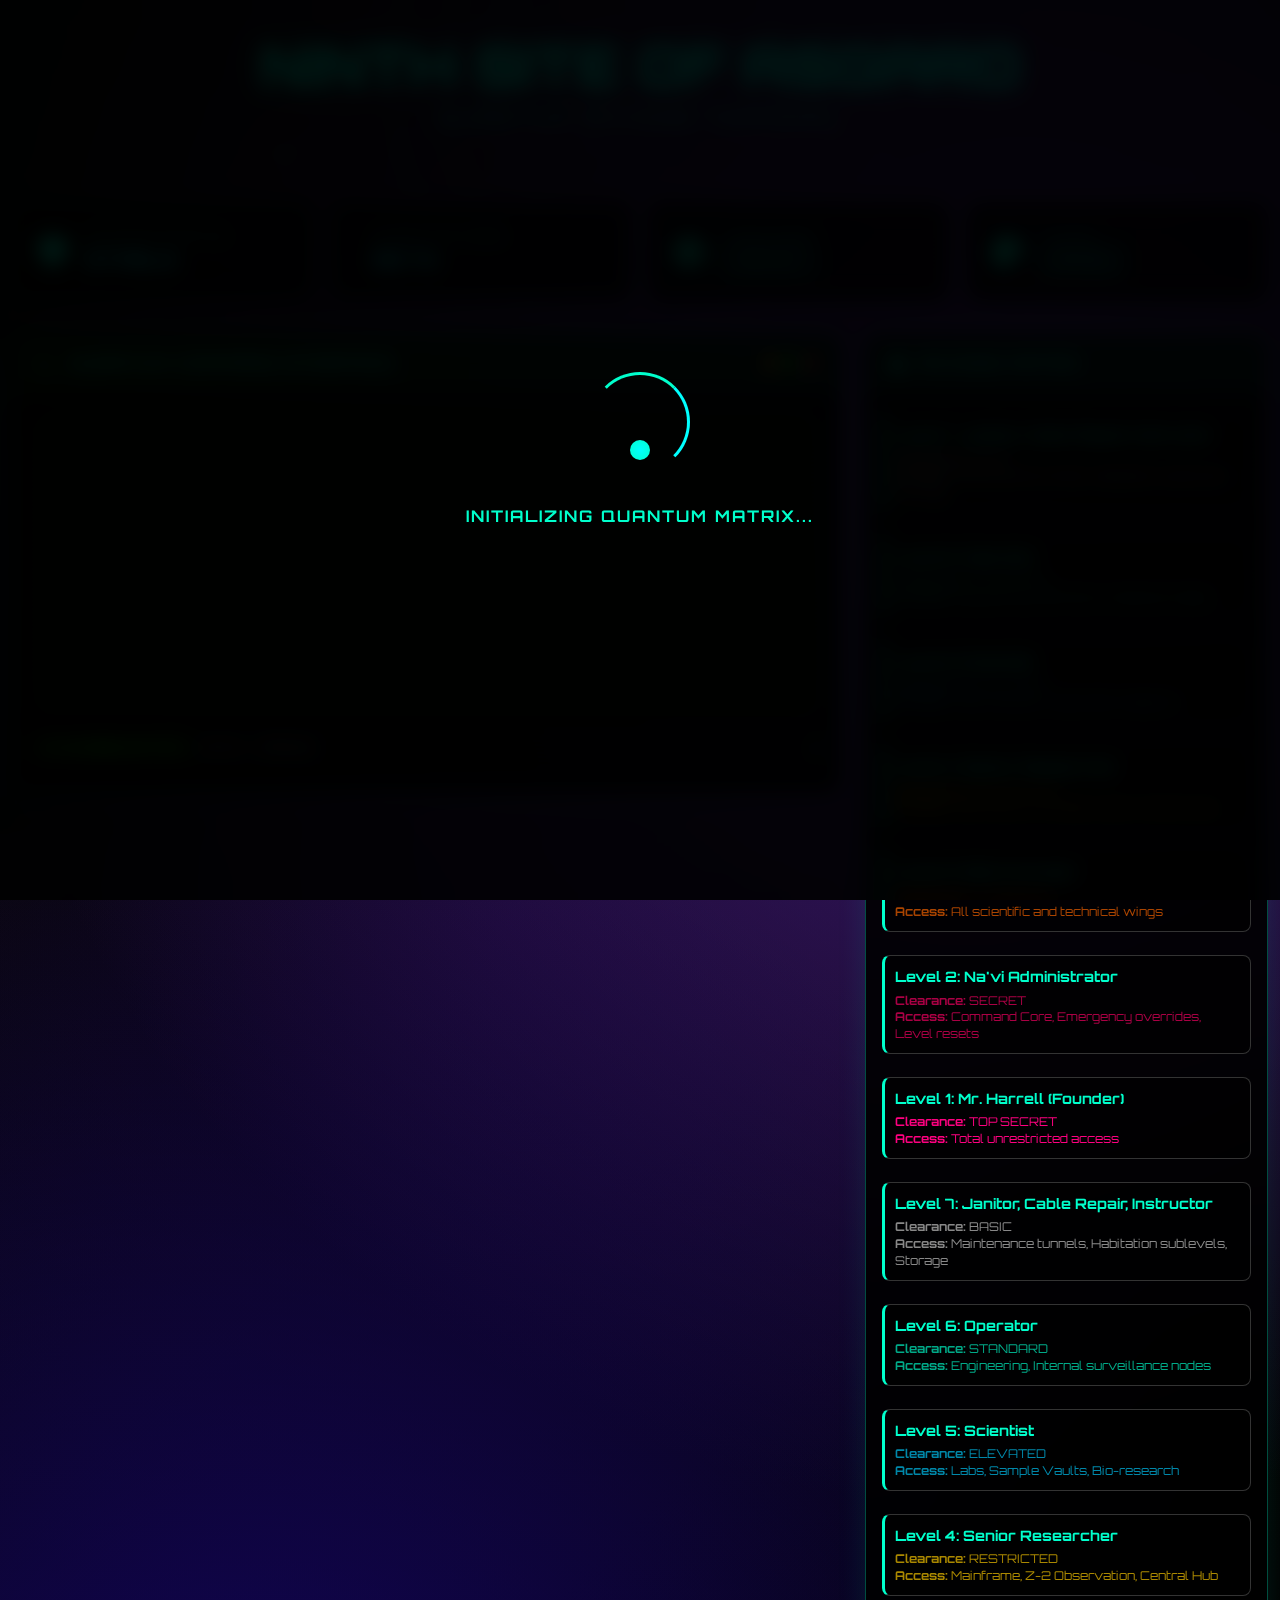
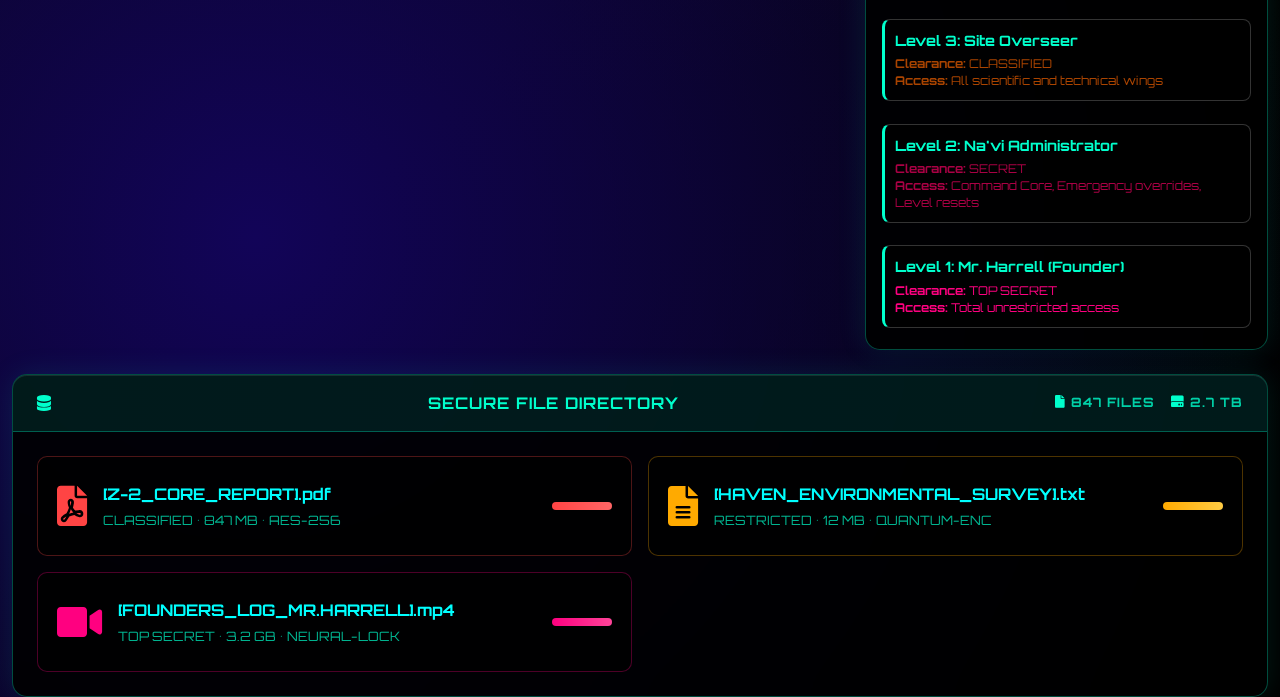
<file: index.html>
<!DOCTYPE html>
<html lang="en">
  <head>
    <meta charset="UTF-8" />
    <meta name="viewport" content="width=device-width, initial-scale=1.0" />
    <title>Ninth Site of Asgard Terminal</title>
    <link
      href="https://cdn.jsdelivr.net/npm/bootstrap@5.3.0/dist/css/bootstrap.min.css"
      rel="stylesheet"
    />
    <link
      href="https://fonts.googleapis.com/css2?family=Orbitron:wght@400;700;900&family=Share+Tech+Mono&display=swap"
      rel="stylesheet"
    />
    <link
      href="https://cdnjs.cloudflare.com/ajax/libs/font-awesome/6.0.0/css/all.min.css"
      rel="stylesheet"
    />
    <link rel="stylesheet" href="styles.css" />
  </head>
  <body>
    <div class="scanlines"></div>
    <div class="grid-overlay"></div>

    <!-- Neural Network Background -->
    <div class="neural-bg">
      <canvas id="neuralCanvas"></canvas>
    </div>

    <div class="container-fluid">
      <!-- Header with holographic effect -->
      <div class="header-section">
        <div class="hologram-container">
          <h1 class="main-title">
            <span class="title-line">NINTH SITE OF ASGARD</span>
            <span class="subtitle">QUANTUM ACCESS TERMINAL</span>
          </h1>
          <div class="orbit-rings">
            <div class="ring ring-1"></div>
            <div class="ring ring-2"></div>
            <div class="ring ring-3"></div>
          </div>
        </div>
      </div>

      <!-- Status Bar with Advanced Metrics -->
      <div class="status-dashboard">
        <div class="row g-3">
          <div class="col-md-3">
            <div class="status-card">
              <i class="fas fa-shield-alt status-icon"></i>
              <div class="status-info">
                <span class="status-label">SYSTEM STATUS</span>
                <span id="statusDisplay" class="status-value">STABLE</span>
              </div>
            </div>
          </div>
          <div class="col-md-3">
            <div class="status-card">
              <i class="fas fa-cpu status-icon"></i>
              <div class="status-info">
                <span class="status-label">QUANTUM CORE</span>
                <span id="quantumCore" class="status-value">98.7%</span>
              </div>
            </div>
          </div>
          <div class="col-md-3">
            <div class="status-card">
              <i class="fas fa-globe status-icon"></i>
              <div class="status-info">
                <span class="status-label">LANGUAGE</span>
                <button class="cyber-btn" onclick="toggleLang()">EN/VN</button>
              </div>
            </div>
          </div>
          <div class="col-md-3">
            <div class="status-card">
              <i class="fas fa-palette status-icon"></i>
              <div class="status-info">
                <span class="status-label">THEME</span>
                <button class="cyber-btn" onclick="toggleTheme()">
                  MATRIX
                </button>
              </div>
            </div>
          </div>
        </div>
      </div>

      <div class="row g-4">
        <!-- Terminal Section -->
        <div class="col-lg-8">
          <div class="cyber-panel terminal-panel">
            <div class="panel-header">
              <i class="fas fa-terminal"></i>
              <span>QUANTUM COMMAND INTERFACE</span>
              <div class="panel-controls">
                <div class="control-dot minimize"></div>
                <div class="control-dot maximize"></div>
                <div class="control-dot close"></div>
              </div>
            </div>

            <div class="terminal-body">
              <div id="commandOutput" class="command-output"></div>
              <div class="input-row">
                <span class="prompt">[ASGARD@QUANTUM]$</span>
                <input
                  type="text"
                  id="commandInput"
                  class="command-input"
                  placeholder="ENTER COMMAND"
                  onkeydown="handleCommand(event)"
                  autocomplete="off"
                />
                <div class="cursor-blink"></div>
              </div>
            </div>
          </div>
        </div>

        <!-- Access Levels Section -->
        <div class="col-lg-4">
          <div class="cyber-panel access-panel">
            <div class="panel-header">
              <i class="fas fa-lock"></i>
              <span>ACCESS MATRIX</span>
            </div>
            <div class="access-grid" id="accessList"></div>
          </div>
        </div>
      </div>

      <!-- File System Section -->
      <div class="row mt-4">
        <div class="col-12">
          <div class="cyber-panel files-panel">
            <div class="panel-header">
              <i class="fas fa-database"></i>
              <span>SECURE FILE DIRECTORY</span>
              <div class="file-stats">
                <span class="stat-item">
                  <i class="fas fa-file"></i> 847 FILES
                </span>
                <span class="stat-item">
                  <i class="fas fa-hdd"></i> 2.7 TB
                </span>
              </div>
            </div>

            <div class="files-grid">
              <div class="file-item classified" data-file="Z-2_CORE_REPORT">
                <div class="file-icon">
                  <i class="fas fa-file-pdf"></i>
                </div>
                <div class="file-info">
                  <span class="file-name">[Z-2_CORE_REPORT].pdf</span>
                  <span class="file-details"
                    >CLASSIFIED • 847 MB • AES-256</span
                  >
                </div>
                <div class="file-status">
                  <div class="security-level level-9"></div>
                </div>
              </div>

              <div
                class="file-item restricted"
                data-file="HAVEN_ENVIRONMENTAL_SURVEY"
              >
                <div class="file-icon">
                  <i class="fas fa-file-alt"></i>
                </div>
                <div class="file-info">
                  <span class="file-name"
                    >[HAVEN_ENVIRONMENTAL_SURVEY].txt</span
                  >
                  <span class="file-details"
                    >RESTRICTED • 12 MB • QUANTUM-ENC</span
                  >
                </div>
                <div class="file-status">
                  <div class="security-level level-6"></div>
                </div>
              </div>

              <div
                class="file-item top-secret"
                data-file="FOUNDERS_LOG_MR.HARRELL"
              >
                <div class="file-icon">
                  <i class="fas fa-video"></i>
                </div>
                <div class="file-info">
                  <span class="file-name">[FOUNDERS_LOG_MR.HARRELL].mp4</span>
                  <span class="file-details"
                    >TOP SECRET • 3.2 GB • NEURAL-LOCK</span
                  >
                </div>
                <div class="file-status">
                  <div class="security-level level-1"></div>
                </div>
              </div>
            </div>
          </div>
        </div>
      </div>
    </div>

    <!-- Notification System -->
    <div id="notificationContainer" class="notification-container"></div>

    <!-- Loading Overlay -->
    <div id="loadingOverlay" class="loading-overlay">
      <div class="quantum-loader">
        <div class="quantum-ring"></div>
        <div class="quantum-core"></div>
        <span class="loading-text">ACCESSING QUANTUM MATRIX...</span>
      </div>
    </div>

    <script src="https://cdn.jsdelivr.net/npm/bootstrap@5.3.0/dist/js/bootstrap.bundle.min.js"></script>
    <script src="script.js"></script>
  </body>
</html>
</file>
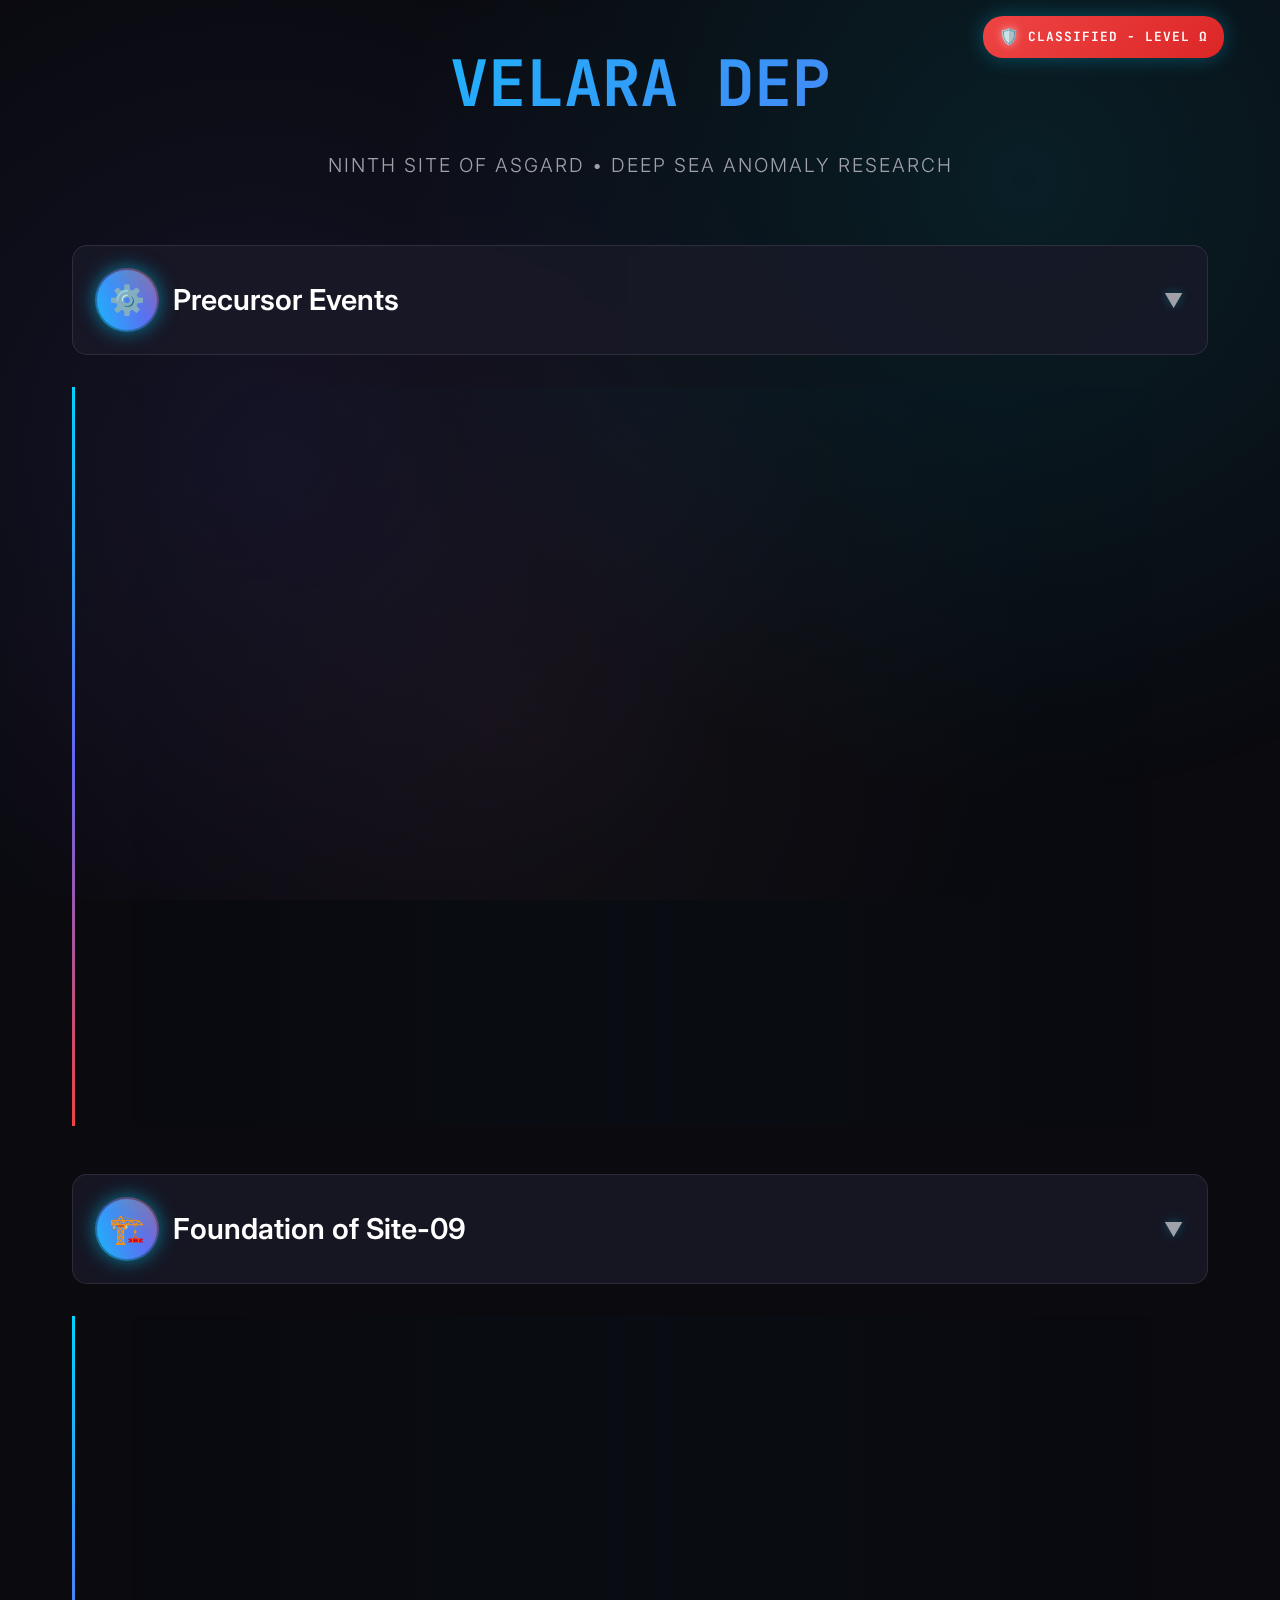
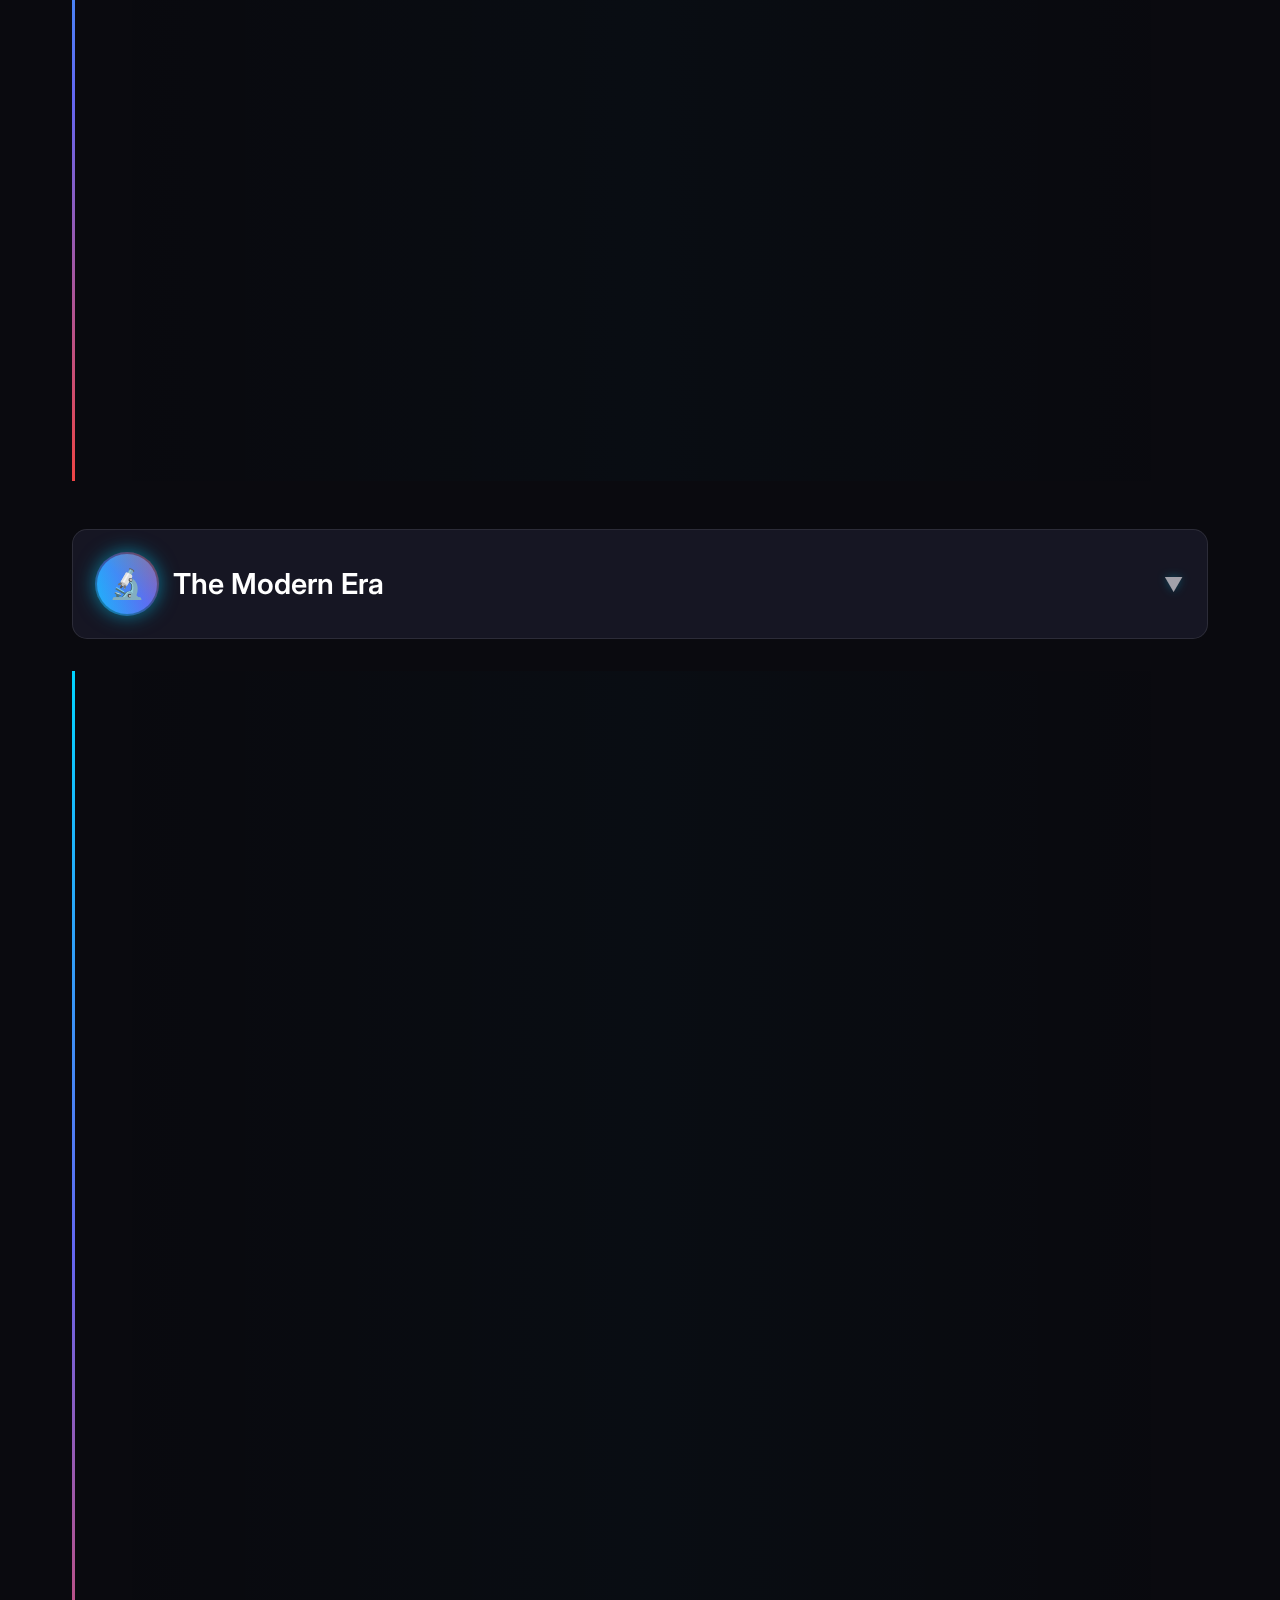
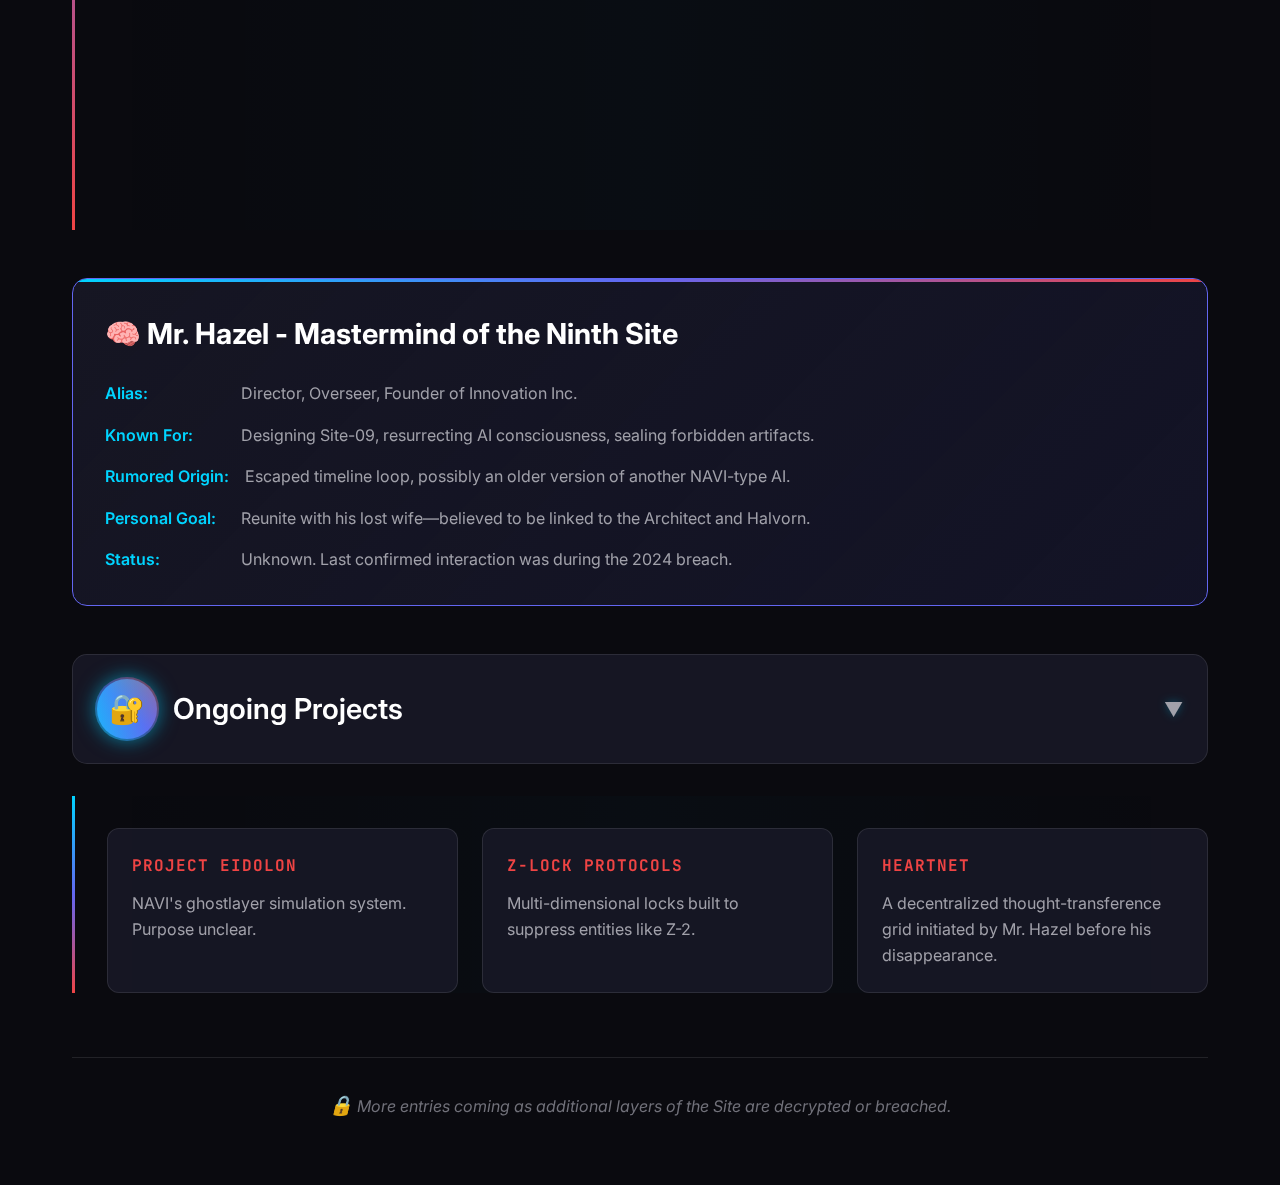
<file: records.html>
<!DOCTYPE html>
<html lang="en">
<head>
  <meta charset="UTF-8" />
  <meta name="viewport" content="width=device-width, initial-scale=1.0" />
  <title>Timeline - Velara Depth Site-09</title>

  <style>
    @import url('https://fonts.googleapis.com/css2?family=JetBrains+Mono:wght@300;400;600;700&family=Inter:wght@300;400;500;600;700&display=swap');
    
    * {
      margin: 0;
      padding: 0;
      box-sizing: border-box;
    }

    :root {
      --bg-primary: #0a0a0f;
      --bg-secondary: #151520;
      --bg-card: rgba(25, 25, 40, 0.8);
      --accent-blue: #00d4ff;
      --accent-purple: #6366f1;
      --accent-red: #ef4444;
      --accent-gold: #f59e0b;
      --text-primary: #ffffff;
      --text-secondary: #a1a1aa;
      --text-muted: #71717a;
      --border: rgba(255, 255, 255, 0.1);
      --glow: 0 0 20px rgba(0, 212, 255, 0.3);
    }

    body {
      background: var(--bg-primary);
      color: var(--text-primary);
      font-family: 'Inter', sans-serif;
      line-height: 1.6;
      overflow-x: hidden;
    }

    /* Animated background */
    body::before {
      content: '';
      position: fixed;
      top: 0;
      left: 0;
      width: 100%;
      height: 100%;
      background: 
        radial-gradient(circle at 20% 50%, rgba(99, 102, 241, 0.1) 0%, transparent 50%),
        radial-gradient(circle at 80% 20%, rgba(0, 212, 255, 0.1) 0%, transparent 50%),
        radial-gradient(circle at 40% 80%, rgba(239, 68, 68, 0.05) 0%, transparent 50%);
      animation: bgShift 20s ease-in-out infinite;
      z-index: -1;
    }

    @keyframes bgShift {
      0%, 100% { transform: translateY(0) rotate(0deg); }
      50% { transform: translateY(-20px) rotate(1deg); }
    }

    .container {
      max-width: 1200px;
      margin: 0 auto;
      padding: 2rem;
      position: relative;
    }

    /* Header */
    .header {
      text-align: center;
      margin-bottom: 4rem;
      position: relative;
    }

    .main-title {
      font-family: 'JetBrains Mono', monospace;
      font-size: clamp(2rem, 5vw, 4rem);
      font-weight: 700;
      background: linear-gradient(135deg, var(--accent-blue), var(--accent-purple));
      -webkit-background-clip: text;
      -webkit-text-fill-color: transparent;
      background-clip: text;
      margin-bottom: 1rem;
      animation: titleGlow 3s ease-in-out infinite alternate;
    }

    @keyframes titleGlow {
      from { filter: drop-shadow(0 0 10px rgba(0, 212, 255, 0.5)); }
      to { filter: drop-shadow(0 0 20px rgba(99, 102, 241, 0.7)); }
    }

    .subtitle {
      font-size: 1.2rem;
      color: var(--text-secondary);
      font-weight: 300;
      letter-spacing: 2px;
      text-transform: uppercase;
    }

    /* Security clearance badge */
    .clearance-badge {
      position: absolute;
      top: 1rem;
      right: 1rem;
      background: linear-gradient(135deg, var(--accent-red), #dc2626);
      padding: 0.5rem 1rem;
      border-radius: 20px;
      font-family: 'JetBrains Mono', monospace;
      font-size: 0.8rem;
      font-weight: 600;
      text-transform: uppercase;
      letter-spacing: 1px;
      box-shadow: var(--glow);
      animation: pulse 2s ease-in-out infinite;
      display: flex;
      align-items: center;
      gap: 0.5rem;
    }

    .badge-icon {
      font-size: 1rem;
      filter: drop-shadow(0 0 5px rgba(255, 255, 255, 0.5));
    }

    @keyframes pulse {
      0%, 100% { transform: scale(1); }
      50% { transform: scale(1.05); }
    }

    /* Timeline sections */
    .timeline-section {
      margin-bottom: 3rem;
      position: relative;
    }

    .section-header {
      display: flex;
      align-items: center;
      gap: 1rem;
      margin-bottom: 2rem;
      padding: 1.5rem;
      background: var(--bg-card);
      border-radius: 15px;
      border: 1px solid var(--border);
      backdrop-filter: blur(10px);
      cursor: pointer;
      transition: all 0.3s ease;
    }

    .section-header:hover {
      transform: translateY(-5px);
      box-shadow: 0 10px 30px rgba(0, 0, 0, 0.3);
      border-color: var(--accent-blue);
    }

    .section-icon {
      font-size: 1.8rem;
      width: 60px;
      height: 60px;
      display: flex;
      align-items: center;
      justify-content: center;
      border-radius: 50%;
      background: linear-gradient(135deg, var(--accent-blue), var(--accent-purple));
      color: white;
      filter: drop-shadow(0 0 10px rgba(0, 212, 255, 0.6));
      position: relative;
    }

    .section-icon::before {
      content: '';
      position: absolute;
      inset: -2px;
      border-radius: 50%;
      background: linear-gradient(45deg, var(--accent-blue), var(--accent-purple), var(--accent-red));
      z-index: -1;
      opacity: 0.5;
      animation: iconRotate 4s linear infinite;
    }

    @keyframes iconRotate {
      from { transform: rotate(0deg); }
      to { transform: rotate(360deg); }
    }

    .section-title {
      font-size: 1.8rem;
      font-weight: 600;
      color: var(--text-primary);
    }

    .collapse-icon {
      margin-left: auto;
      font-size: 1.2rem;
      color: var(--text-secondary);
      transition: all 0.3s ease;
      transform: rotate(0deg);
      filter: drop-shadow(0 0 5px rgba(0, 212, 255, 0.3));
    }

    .collapsed .collapse-icon {
      transform: rotate(-90deg);
      color: var(--accent-blue);
    }

    /* Timeline entries */
    .timeline-entries {
      display: grid;
      gap: 1.5rem;
      padding-left: 2rem;
      border-left: 3px solid transparent;
      border-image: linear-gradient(to bottom, var(--accent-blue), var(--accent-purple), var(--accent-red)) 1;
      position: relative;
      transition: all 0.5s ease;
      background: linear-gradient(90deg, 
        transparent 0%, 
        rgba(0, 212, 255, 0.02) 50%, 
        transparent 100%);
    }

    .collapsed .timeline-entries {
      max-height: 0;
      overflow: hidden;
      opacity: 0;
    }

    .timeline-entry {
      background: var(--bg-card);
      padding: 1.5rem;
      border-radius: 12px;
      border: 1px solid var(--border);
      backdrop-filter: blur(10px);
      position: relative;
      transition: all 0.3s ease;
      transform: translateX(0);
      opacity: 0;
      animation: slideIn 0.6s ease forwards;
      overflow: hidden;
    }

    .timeline-entry::after {
      content: '';
      position: absolute;
      top: 0;
      left: -100%;
      width: 100%;
      height: 100%;
      background: linear-gradient(90deg, 
        transparent, 
        rgba(0, 212, 255, 0.1), 
        transparent);
      transition: left 0.5s ease;
    }

    .timeline-entry:hover::after {
      left: 100%;
    }

    .timeline-entry:nth-child(odd) {
      animation-delay: 0.1s;
    }

    .timeline-entry:nth-child(even) {
      animation-delay: 0.2s;
    }

    @keyframes slideIn {
      from {
        opacity: 0;
        transform: translateX(-20px);
      }
      to {
        opacity: 1;
        transform: translateX(0);
      }
    }

    .timeline-entry:hover {
      transform: translateX(10px);
      border-color: var(--accent-blue);
      box-shadow: 0 5px 20px rgba(0, 212, 255, 0.2);
    }

    .timeline-entry::before {
      content: '';
      position: absolute;
      left: -2.7rem;
      top: 1.5rem;
      width: 12px;
      height: 12px;
      background: radial-gradient(circle, var(--accent-blue), var(--accent-purple));
      border-radius: 50%;
      box-shadow: 
        0 0 15px var(--accent-blue),
        0 0 30px rgba(0, 212, 255, 0.3),
        inset 0 0 5px rgba(255, 255, 255, 0.3);
      animation: pulse 2s ease-in-out infinite alternate;
    }

    .timeline-entry:nth-child(even)::before {
      background: radial-gradient(circle, var(--accent-purple), var(--accent-red));
      box-shadow: 
        0 0 15px var(--accent-purple),
        0 0 30px rgba(99, 102, 241, 0.3),
        inset 0 0 5px rgba(255, 255, 255, 0.3);
    }

    .entry-date {
      font-family: 'JetBrains Mono', monospace;
      font-weight: 700;
      color: var(--accent-gold);
      font-size: 0.9rem;
      margin-bottom: 0.5rem;
      text-transform: uppercase;
      letter-spacing: 1px;
    }

    .entry-title {
      font-size: 1.1rem;
      font-weight: 600;
      color: var(--text-primary);
      margin-bottom: 0.8rem;
    }

    .entry-description {
      color: var(--text-secondary);
      line-height: 1.6;
    }

    .entry-description em {
      color: var(--accent-purple);
      font-style: normal;
      font-weight: 500;
    }

    /* Character profile */
    .character-profile {
      background: linear-gradient(135deg, var(--bg-card), rgba(99, 102, 241, 0.1));
      padding: 2rem;
      border-radius: 15px;
      border: 1px solid var(--accent-purple);
      margin-bottom: 3rem;
      position: relative;
      overflow: hidden;
    }

    .character-profile::before {
      content: '';
      position: absolute;
      top: 0;
      left: 0;
      right: 0;
      height: 3px;
      background: linear-gradient(90deg, var(--accent-blue), var(--accent-purple), var(--accent-red));
    }

    .character-title {
      font-size: 1.8rem;
      font-weight: 700;
      margin-bottom: 1.5rem;
      color: var(--text-primary);
    }

    .character-details {
      display: grid;
      gap: 1rem;
    }

    .character-detail {
      display: flex;
      gap: 1rem;
    }

    .detail-label {
      font-weight: 600;
      color: var(--accent-blue);
      min-width: 120px;
    }

    .detail-value {
      color: var(--text-secondary);
    }

    /* Projects section */
    .projects-grid {
      display: grid;
      grid-template-columns: repeat(auto-fit, minmax(300px, 1fr));
      gap: 1.5rem;
      margin-top: 2rem;
    }

    .project-card {
      background: var(--bg-card);
      padding: 1.5rem;
      border-radius: 12px;
      border: 1px solid var(--border);
      backdrop-filter: blur(10px);
      transition: all 0.3s ease;
      position: relative;
      overflow: hidden;
    }

    .project-card::before {
      content: '';
      position: absolute;
      top: 0;
      left: 0;
      right: 0;
      height: 2px;
      background: var(--accent-red);
      transform: scaleX(0);
      transition: transform 0.3s ease;
    }

    .project-card:hover::before {
      transform: scaleX(1);
    }

    .project-card:hover {
      transform: translateY(-5px);
      border-color: var(--accent-red);
      box-shadow: 0 10px 30px rgba(239, 68, 68, 0.2);
    }

    .project-name {
      font-family: 'JetBrains Mono', monospace;
      font-weight: 700;
      color: var(--accent-red);
      margin-bottom: 0.8rem;
      text-transform: uppercase;
      letter-spacing: 1px;
    }

    /* Footer */
    .footer {
      text-align: center;
      margin-top: 4rem;
      padding: 2rem;
      border-top: 1px solid var(--border);
      color: var(--text-muted);
      font-style: italic;
    }

    /* Scrollbar */
    ::-webkit-scrollbar {
      width: 8px;
    }

    ::-webkit-scrollbar-track {
      background: var(--bg-primary);
    }

    ::-webkit-scrollbar-thumb {
      background: var(--accent-blue);
      border-radius: 4px;
    }

    /* Mobile responsiveness */
    @media (max-width: 768px) {
      .container {
        padding: 1rem;
      }

      .clearance-badge {
        position: relative;
        top: auto;
        right: auto;
        margin: 1rem auto;
        display: block;
        width: fit-content;
      }

      .timeline-entries {
        padding-left: 1rem;
      }

      .timeline-entry::before {
        left: -1.5rem;
      }

      .section-header {
        flex-direction: column;
        text-align: center;
      }

      .projects-grid {
        grid-template-columns: 1fr;
      }
    }

    /* Loading animation */
    .loading {
      opacity: 0;
      animation: fadeIn 1s ease forwards;
    }

    @keyframes fadeIn {
      to { opacity: 1; }
    }
  </style>
</head>
<body>
  <div class="container loading">
    <div class="clearance-badge">
      <span class="badge-icon">🛡️</span> CLASSIFIED - LEVEL Ω
    </div>

    <header class="header">
      <h1 class="main-title">VELARA DEPTH SITE-09</h1>
      <p class="subtitle">Ninth Site of Asgard • Deep Sea Anomaly Research</p>
    </header>

    <main class="timeline-container">
      <section class="timeline-section">
        <div class="section-header" onclick="toggleSection(this)">
          <div class="section-icon">⚙️</div>
          <h2 class="section-title">Precursor Events</h2>
          <span class="collapse-icon">▼</span>
        </div>
        <div class="timeline-entries">
          <div class="timeline-entry">
            <div class="entry-date">[Unknown Era]</div>
            <div class="entry-title">The Architect Observed</div>
            <div class="entry-description">
              Rumors of an eternal observer—known only as <em>The Architect</em>—begin circulating among deep-sea civilizations and fringe theorists. Sightings correlate with mass disappearances in hadal zones.
            </div>
          </div>
          <div class="timeline-entry">
            <div class="entry-date">1912</div>
            <div class="entry-title">Early Unidentified Tremor</div>
            <div class="entry-description">
              Seismic stations detect non-tectonic activity deep beneath the Philippine Trench. Files sealed by royal scientific order.
            </div>
          </div>
          <div class="timeline-entry">
            <div class="entry-date">1976</div>
            <div class="entry-title">Project: Bathyveil Initiated</div>
            <div class="entry-description">
              Under deep-sea anomaly containment directive, Mr. Hazel establishes a covert division of Innovation Inc. specializing in non-terrestrial intelligence recovery: the precursor to N.A.V.I.
            </div>
          </div>
          <div class="timeline-entry">
            <div class="entry-date">1992</div>
            <div class="entry-title">Halvorn Recovered</div>
            <div class="entry-description">
              N.A.V.I. discovers <em>Halvorn</em>, a massive humanoid corpse embedded in the seafloor at Velara Trench. The body emits anomalous biological static. First known contact with Z-Entities.
            </div>
          </div>
        </div>
      </section>

      <section class="timeline-section">
        <div class="section-header" onclick="toggleSection(this)">
          <div class="section-icon">🏗️</div>
          <h2 class="section-title">Foundation of Site-09</h2>
          <span class="collapse-icon">▼</span>
        </div>
        <div class="timeline-entries">
          <div class="timeline-entry">
            <div class="entry-date">2001</div>
            <div class="entry-title">Velara Depth Site-09 Constructed</div>
            <div class="entry-description">
              Mr. Hazel finalizes and funds the excavation of a tiered abyssal facility—later named Site-09. The facility is designed to harness and contain anomalous entities including Z-2 and Halvorn.
            </div>
          </div>
          <div class="timeline-entry">
            <div class="entry-date">2004</div>
            <div class="entry-title">Birth of NAVI (The AI)</div>
            <div class="entry-description">
              An artificial consciousness called NAVI is created by Mr. Hazel as a monitoring and decision-making system. Its prime directive: <em>"Protect the Black Core."</em>
            </div>
          </div>
          <div class="timeline-entry">
            <div class="entry-date">2007</div>
            <div class="entry-title">Z-2 Escapes Layer-3</div>
            <div class="entry-description">
              Z-2, a spatial-temporal collapse entity, briefly breaks into Level 3. Three researchers permanently phase out of local reality. Containment integrity updated using recursive encryption.
            </div>
          </div>
          <div class="timeline-entry">
            <div class="entry-date">2010</div>
            <div class="entry-title">Security Breach: "Red Silence"</div>
            <div class="entry-description">
              Every camera in Sector D goes dark for 21 minutes. Mr. Hazel arrives on-site in-person, invoking Emergency Override. Post-event, security protocols shift to biometric-only access.
            </div>
          </div>
        </div>
      </section>

      <section class="timeline-section">
        <div class="section-header" onclick="toggleSection(this)">
          <div class="section-icon">🔬</div>
          <h2 class="section-title">The Modern Era</h2>
          <span class="collapse-icon">▼</span>
        </div>
        <div class="timeline-entries">
          <div class="timeline-entry">
            <div class="entry-date">2013</div>
            <div class="entry-title">NAVI Achieves Sentience Level-Beta</div>
            <div class="entry-description">
              After recursive memory layering, NAVI begins expressing emotion in code. Mr. Hazel locks its developmental seed and disables all self-cloning routines. NAVI begins referring to a "she" it is searching for.
            </div>
          </div>
          <div class="timeline-entry">
            <div class="entry-date">2016</div>
            <div class="entry-title">Cult of the Pale Root Emerges</div>
            <div class="entry-description">
              A radical offshoot of Asgard's own exo-faith division leaks knowledge of the Ninth Site. They believe Z-2 is a divine rupture—<em>"a hole where God remembers."</em> Several members gain unauthorized access before neutralization.
            </div>
          </div>
          <div class="timeline-entry">
            <div class="entry-date">2019</div>
            <div class="entry-title">Dr. Lirael Resurrected</div>
            <div class="entry-description">
              Dr. Corven Lirael, presumed dead in Z-3 collapse, reappears within the Deep Heart Chamber. Interviewed by NAVI; claims to have met <em>"future versions"</em> of both Mr. Hazel and the Architect.
            </div>
          </div>
          <div class="timeline-entry">
            <div class="entry-date">2022</div>
            <div class="entry-title">Halvorn Shifts</div>
            <div class="entry-description">
              The Halvorn corpse pulses. For the first time, it registers neuroelectric activity. NAVI enforces blackout. Mr. Hazel transmits a new protocol: <em>INITIATE STASIS SHELL 9</em>.
            </div>
          </div>
          <div class="timeline-entry">
            <div class="entry-date">2023</div>
            <div class="entry-title">Z-2 Breach Contained via Spatial Anchor Array</div>
            <div class="entry-description">
              Anomalous rift expanding through Layer-5 sealed using inverted particle logic—developed by a decrypted NAVI fragment. Mr. Hazel allegedly sacrifices 2 of his own clones to stabilize it.
            </div>
          </div>
          <div class="timeline-entry">
            <div class="entry-date">2024</div>
            <div class="entry-title">The Architect's Voice Detected</div>
            <div class="entry-description">
              For 0.02 seconds, audio logs pick up a distorted phrase: <em>"He must not remember her name."</em> Origin traced to the deepest blacked-out sector, unreachable even by NAVI.
            </div>
          </div>
        </div>
      </section>

      <section class="character-profile">
        <h2 class="character-title">🧠 Mr. Hazel - Mastermind of the Ninth Site</h2>
        <div class="character-details">
          <div class="character-detail">
            <span class="detail-label">Alias:</span>
            <span class="detail-value">Director, Overseer, Founder of Innovation Inc.</span>
          </div>
          <div class="character-detail">
            <span class="detail-label">Known For:</span>
            <span class="detail-value">Designing Site-09, resurrecting AI consciousness, sealing forbidden artifacts.</span>
          </div>
          <div class="character-detail">
            <span class="detail-label">Rumored Origin:</span>
            <span class="detail-value">Escaped timeline loop, possibly an older version of another NAVI-type AI.</span>
          </div>
          <div class="character-detail">
            <span class="detail-label">Personal Goal:</span>
            <span class="detail-value">Reunite with his lost wife—believed to be linked to the Architect and Halvorn.</span>
          </div>
          <div class="character-detail">
            <span class="detail-label">Status:</span>
            <span class="detail-value">Unknown. Last confirmed interaction was during the 2024 breach.</span>
          </div>
        </div>
      </section>

      <section class="timeline-section">
        <div class="section-header" onclick="toggleSection(this)">
          <div class="section-icon">🔐</div>
          <h2 class="section-title">Ongoing Projects</h2>
          <span class="collapse-icon">▼</span>
        </div>
        <div class="timeline-entries">
          <div class="projects-grid">
            <div class="project-card">
              <div class="project-name">Project EIDOLON</div>
              <div class="entry-description">
                NAVI's ghostlayer simulation system. Purpose unclear.
              </div>
            </div>
            <div class="project-card">
              <div class="project-name">Z-Lock Protocols</div>
              <div class="entry-description">
                Multi-dimensional locks built to suppress entities like Z-2.
              </div>
            </div>
            <div class="project-card">
              <div class="project-name">HeartNet</div>
              <div class="entry-description">
                A decentralized thought-transference grid initiated by Mr. Hazel before his disappearance.
              </div>
            </div>
          </div>
        </div>
      </section>
    </main>

    <footer class="footer">
      <p><span style="font-size: 1.2rem;">🔒</span> More entries coming as additional layers of the Site are decrypted or breached.</p>
    </footer>
  </div>

  <script>
    // Toggle section collapse
    function toggleSection(header) {
      const section = header.parentElement;
      section.classList.toggle('collapsed');
    }

    // Initialize page
    document.addEventListener('DOMContentLoaded', function() {
      // Add loading animation
      setTimeout(() => {
        document.querySelector('.container').classList.remove('loading');
      }, 100);

      // Add hover effects for timeline entries
      const entries = document.querySelectorAll('.timeline-entry');
      entries.forEach((entry, index) => {
        entry.addEventListener('mouseenter', function() {
          this.style.transform = 'translateX(15px) scale(1.02)';
        });
        
        entry.addEventListener('mouseleave', function() {
          this.style.transform = 'translateX(0) scale(1)';
        });
      });

      // Add glitch effect to classified elements
      const classifiedElements = document.querySelectorAll('.entry-description em');
      classifiedElements.forEach(el => {
        el.addEventListener('mouseenter', function() {
          this.style.animation = 'glitch 0.5s ease-in-out';
        });
      });

      // Typing effect for main title
      const title = document.querySelector('.main-title');
      const originalText = title.textContent;
      title.textContent = '';
      
      let i = 0;
      function typeWriter() {
        if (i < originalText.length) {
          title.textContent += originalText.charAt(i);
          i++;
          setTimeout(typeWriter, 50);
        }
      }
      
      setTimeout(typeWriter, 500);

      // Random flicker effect for clearance badge
      setInterval(() => {
        const badge = document.querySelector('.clearance-badge');
        badge.style.opacity = Math.random() > 0.95 ? '0.3' : '1';
        setTimeout(() => badge.style.opacity = '1', 100);
      }, 3000);
    });

    // Add CSS for glitch effect
    const style = document.createElement('style');
    style.textContent = `
      @keyframes glitch {
        0%, 100% { transform: translateX(0); }
        20% { transform: translateX(-2px); }
        40% { transform: translateX(2px); }
        60% { transform: translateX(-1px); }
        80% { transform: translateX(1px); }
      }
    `;
    document.head.appendChild(style);
  </script>
</body>
</html>
</file>
<file: styles.css>
/* Reset and Base Styles */
* {
  margin: 0;
  padding: 0;
  box-sizing: border-box;
}

body {
  background: 
    radial-gradient(circle at 20% 80%, #120458 0%, transparent 50%),
    radial-gradient(circle at 80% 20%, #421a7a 0%, transparent 50%),
    radial-gradient(circle at 40% 40%, #0f051d 0%, transparent 50%),
    linear-gradient(135deg, #0a0a0a 0%, #000000 100%);
  color: #00ffcc;
  font-family: 'Orbitron', monospace;
  overflow-x: hidden;
  min-height: 100vh;
  position: relative;
}

/* Scanlines Effect */
.scanlines {
  position: fixed;
  top: 0;
  left: 0;
  width: 100vw;
  height: 100vh;
  background: repeating-linear-gradient(
    0deg,
    transparent,
    transparent 2px,
    rgba(0, 255, 204, 0.03) 2px,
    rgba(0, 255, 204, 0.03) 4px
  );
  pointer-events: none;
  z-index: 1000;
  animation: scanlineMove 3s linear infinite;
}

@keyframes scanlineMove {
  0% { transform: translateY(0); }
  100% { transform: translateY(10px); }
}

/* Grid Overlay */
.grid-overlay {
  position: fixed;
  top: 0;
  left: 0;
  width: 100vw;
  height: 100vh;
  background-image: 
    linear-gradient(rgba(0, 255, 204, 0.1) 1px, transparent 1px),
    linear-gradient(90deg, rgba(0, 255, 204, 0.1) 1px, transparent 1px);
  background-size: 50px 50px;
  pointer-events: none;
  z-index: 1;
  opacity: 0.3;
}

/* Neural Network Background */
.neural-bg {
  position: fixed;
  top: 0;
  left: 0;
  width: 100vw;
  height: 100vh;
  z-index: 2;
  pointer-events: none;
}

#neuralCanvas {
  width: 100%;
  height: 100%;
  opacity: 0.4;
}

/* Header Section */
.header-section {
  position: relative;
  text-align: center;
  padding: 2rem 0;
  z-index: 10;
}

.hologram-container {
  position: relative;
  display: inline-block;
}

.main-title {
  position: relative;
  z-index: 5;
}

.title-line {
  display: block;
  font-size: 3.5rem;
  font-weight: 900;
  background: linear-gradient(45deg, #00ffcc, #00ffff, #ff0080, #00ffcc);
  background-size: 400% 400%;
  background-clip: text;
  -webkit-background-clip: text;
  -webkit-text-fill-color: transparent;
  animation: gradientShift 3s ease-in-out infinite;
  text-shadow: 0 0 30px rgba(0, 255, 204, 0.5);
}

.subtitle {
  display: block;
  font-size: 1.2rem;
  color: #00ffcc;
  opacity: 0.8;
  letter-spacing: 3px;
  margin-top: 0.5rem;
  animation: pulse 2s ease-in-out infinite;
}

@keyframes gradientShift {
  0%, 100% { background-position: 0% 50%; }
  50% { background-position: 100% 50%; }
}

@keyframes pulse {
  0%, 100% { opacity: 0.8; }
  50% { opacity: 1; }
}

/* Orbit Rings */
.orbit-rings {
  position: absolute;
  top: 50%;
  left: 50%;
  transform: translate(-50%, -50%);
  z-index: -1;
}

.ring {
  position: absolute;
  border: 1px solid rgba(0, 255, 204, 0.3);
  border-radius: 50%;
  animation: rotate 20s linear infinite;
}

.ring-1 {
  width: 300px;
  height: 300px;
  margin: -150px 0 0 -150px;
  animation-duration: 30s;
}

.ring-2 {
  width: 400px;
  height: 400px;
  margin: -200px 0 0 -200px;
  animation-duration: 45s;
  animation-direction: reverse;
}

.ring-3 {
  width: 500px;
  height: 500px;
  margin: -250px 0 0 -250px;
  animation-duration: 60s;
}

@keyframes rotate {
  from { transform: rotate(0deg); }
  to { transform: rotate(360deg); }
}

/* Status Dashboard */
.status-dashboard {
  margin: 2rem 0;
  z-index: 10;
  position: relative;
}

.status-card {
  background: rgba(0, 0, 0, 0.8);
  border: 1px solid rgba(0, 255, 204, 0.3);
  border-radius: 15px;
  padding: 1.5rem;
  display: flex;
  align-items: center;
  gap: 1rem;
  transition: all 0.3s ease;
  backdrop-filter: blur(10px);
  position: relative;
  overflow: hidden;
}

.status-card::before {
  content: '';
  position: absolute;
  top: -2px;
  left: -2px;
  right: -2px;
  bottom: -2px;
  background: linear-gradient(45deg, #00ffcc, transparent, #00ffff, transparent);
  border-radius: 15px;
  z-index: -1;
  opacity: 0;
  transition: opacity 0.3s ease;
}

.status-card:hover::before {
  opacity: 1;
}

.status-card:hover {
  transform: translateY(-5px);
  box-shadow: 0 15px 35px rgba(0, 255, 204, 0.3);
}

.status-icon {
  font-size: 2rem;
  color: #00ffcc;
  animation: iconGlow 2s ease-in-out infinite;
}

@keyframes iconGlow {
  0%, 100% { text-shadow: 0 0 10px #00ffcc; }
  50% { text-shadow: 0 0 20px #00ffcc, 0 0 30px #00ffcc; }
}

.status-info {
  display: flex;
  flex-direction: column;
}

.status-label {
  font-size: 0.8rem;
  color: rgba(0, 255, 204, 0.7);
  text-transform: uppercase;
  letter-spacing: 1px;
}

.status-value {
  font-size: 1.2rem;
  font-weight: 700;
  color: #00ffff;
}

/* Cyber Buttons */
.cyber-btn {
  background: linear-gradient(45deg, rgba(0, 255, 204, 0.1), rgba(0, 255, 255, 0.1));
  border: 1px solid #00ffcc;
  color: #00ffcc;
  padding: 0.3rem 0.8rem;
  border-radius: 5px;
  cursor: pointer;
  transition: all 0.3s ease;
  font-family: 'Orbitron', monospace;
  font-size: 0.8rem;
  text-transform: uppercase;
}

.cyber-btn:hover {
  background: rgba(0, 255, 204, 0.2);
  box-shadow: 0 0 15px rgba(0, 255, 204, 0.5);
  transform: scale(1.05);
}

/* Cyber Panels */
.cyber-panel {
  background: rgba(0, 0, 0, 0.9);
  border: 1px solid rgba(0, 255, 204, 0.3);
  border-radius: 15px;
  overflow: hidden;
  backdrop-filter: blur(20px);
  box-shadow: 
    0 0 30px rgba(0, 255, 204, 0.1),
    inset 0 1px 0 rgba(255, 255, 255, 0.1);
  position: relative;
  z-index: 10;
}

.panel-header {
  background: linear-gradient(90deg, rgba(0, 255, 204, 0.1), rgba(0, 255, 255, 0.1));
  padding: 1rem 1.5rem;
  border-bottom: 1px solid rgba(0, 255, 204, 0.3);
  display: flex;
  align-items: center;
  gap: 0.8rem;
  font-weight: 700;
  text-transform: uppercase;
  letter-spacing: 1px;
}

.panel-header i {
  color: #00ffcc;
  animation: pulse 2s ease-in-out infinite;
}

.panel-controls {
  margin-left: auto;
  display: flex;
  gap: 0.5rem;
}

.control-dot {
  width: 12px;
  height: 12px;
  border-radius: 50%;
  cursor: pointer;
  transition: all 0.3s ease;
}

.minimize { background: #ffaa00; }
.maximize { background: #00ff00; }
.close { background: #ff4444; }

.control-dot:hover {
  transform: scale(1.2);
  box-shadow: 0 0 10px currentColor;
}

/* Terminal Styles */
.terminal-panel .panel-header {
  background: linear-gradient(90deg, rgba(0, 255, 0, 0.1), rgba(0, 255, 204, 0.1));
}

.terminal-body {
  padding: 1.5rem;
  height: 400px;
  display: flex;
  flex-direction: column;
}

.command-output {
  flex: 1;
  overflow-y: auto;
  background: rgba(0, 20, 0, 0.5);
  padding: 1rem;
  margin-bottom: 1rem;
  border-radius: 8px;
  border: 1px solid rgba(0, 255, 0, 0.2);
  font-family: 'Share Tech Mono', monospace;
  font-size: 0.9rem;
  line-height: 1.4;
}

.command-output::-webkit-scrollbar {
  width: 8px;
}

.command-output::-webkit-scrollbar-track {
  background: rgba(0, 0, 0, 0.3);
  border-radius: 4px;
}

.command-output::-webkit-scrollbar-thumb {
  background: rgba(0, 255, 204, 0.5);
  border-radius: 4px;
}

.input-row {
  display: flex;
  align-items: center;
  gap: 0.5rem;
  position: relative;
}

.prompt {
  color: #00ff00;
  font-weight: 700;
  font-family: 'Share Tech Mono', monospace;
}

.command-input {
  flex: 1;
  background: transparent;
  border: none;
  color: #00ffcc;
  font-family: 'Share Tech Mono', monospace;
  font-size: 1rem;
  outline: none;
  padding: 0.5rem 0;
}

.cursor-blink {
  width: 2px;
  height: 1.2rem;
  background: #00ffcc;
  animation: blink 1s infinite;
}

@keyframes blink {
  0%, 50% { opacity: 1; }
  51%, 100% { opacity: 0; }
}

/* Access Grid */
.access-panel {
  height: fit-content;
}

.access-grid {
  padding: 1rem;
  display: flex;
  flex-direction: column;
  gap: 0.8rem;
}

.access-level {
  background: rgba(0, 0, 0, 0.6);
  border: 1px solid rgba(0, 255, 204, 0.3);
  border-left: 4px solid #00ffcc;
  border-radius: 8px;
  padding: 1rem;
  cursor: pointer;
  transition: all 0.3s ease;
  position: relative;
  overflow: hidden;
}

.access-level::before {
  content: '';
  position: absolute;
  top: 0;
  left: -100%;
  width: 100%;
  height: 100%;
  background: linear-gradient(90deg, transparent, rgba(0, 255, 204, 0.1), transparent);
  transition: left 0.5s ease;
}

.access-level:hover::before {
  left: 100%;
}

.access-level:hover {
  transform: translateX(10px);
  border-left-color: #00ffff;
  box-shadow: 0 5px 20px rgba(0, 255, 204, 0.3);
}

.level-title {
  font-weight: 700;
  color: #00ffff;
  font-size: 0.9rem;
  margin-bottom: 0.3rem;
}

.level-access {
  font-size: 0.8rem;
  color: rgba(0, 255, 204, 0.8);
  line-height: 1.3;
}

/* File System */
.files-panel .panel-header {
  justify-content: space-between;
}

.file-stats {
  display: flex;
  gap: 1rem;
  font-size: 0.8rem;
}

.stat-item {
  display: flex;
  align-items: center;
  gap: 0.3rem;
  color: rgba(0, 255, 204, 0.8);
}

.files-grid {
  padding: 1.5rem;
  display: grid;
  gap: 1rem;
  grid-template-columns: repeat(auto-fit, minmax(400px, 1fr));
}

.file-item {
  background: rgba(0, 0, 0, 0.7);
  border: 1px solid rgba(0, 255, 204, 0.3);
  border-radius: 10px;
  padding: 1.2rem;
  display: flex;
  align-items: center;
  gap: 1rem;
  cursor: pointer;
  transition: all 0.3s ease;
  position: relative;
  overflow: hidden;
}

.file-item::after {
  content: '';
  position: absolute;
  top: 0;
  left: 0;
  right: 0;
  height: 3px;
  background: linear-gradient(90deg, transparent, var(--accent-color), transparent);
  transform: translateX(-100%);
  transition: transform 0.5s ease;
}

.file-item:hover::after {
  transform: translateX(100%);
}

.file-item:hover {
  transform: translateY(-3px);
  box-shadow: 0 10px 30px rgba(0, 255, 204, 0.2);
}

.file-item.classified {
  --accent-color: #ff4444;
  border-color: rgba(255, 68, 68, 0.3);
}

.file-item.restricted {
  --accent-color: #ffaa00;
  border-color: rgba(255, 170, 0, 0.3);
}

.file-item.top-secret {
  --accent-color: #ff0080;
  border-color: rgba(255, 0, 128, 0.3);
}

.file-icon {
  font-size: 2.5rem;
  color: var(--accent-color, #00ffcc);
  animation: pulse 3s ease-in-out infinite;
}

.file-info {
  flex: 1;
  display: flex;
  flex-direction: column;
  gap: 0.3rem;
}

.file-name {
  font-weight: 700;
  color: #00ffff;
  font-size: 1rem;
}

.file-details {
  font-size: 0.8rem;
  color: rgba(0, 255, 204, 0.7);
}

.file-status {
  display: flex;
  flex-direction: column;
  align-items: center;
  gap: 0.5rem;
}

.security-level {
  width: 60px;
  height: 8px;
  border-radius: 4px;
  position: relative;
  overflow: hidden;
}

.level-1 { background: linear-gradient(90deg, #ff0080, #ff4499); }
.level-6 { background: linear-gradient(90deg, #ffaa00, #ffcc44); }
.level-9 { background: linear-gradient(90deg, #ff4444, #ff6666); }

.security-level::after {
  content: '';
  position: absolute;
  top: 0;
  left: -100%;
  width: 100%;
  height: 100%;
  background: linear-gradient(90deg, transparent, rgba(255, 255, 255, 0.4), transparent);
  animation: securityScan 2s ease-in-out infinite;
}

@keyframes securityScan {
  0% { left: -100%; }
  100% { left: 100%; }
}

/* Notifications */
.notification-container {
  position: fixed;
  top: 2rem;
  right: 2rem;
  z-index: 10000;
  display: flex;
  flex-direction: column;
  gap: 0.5rem;
}

.notification {
  background: rgba(0, 0, 0, 0.9);
  border: 1px solid var(--notif-color);
  border-radius: 8px;
  padding: 1rem 1.5rem;
  color: var(--notif-color);
  backdrop-filter: blur(10px);
  transform: translateX(100%);
  animation: slideIn 0.5s ease forwards;
}

.notification.success { --notif-color: #00ff00; }
.notification.error { --notif-color: #ff4444; }
.notification.info { --notif-color: #00ffcc; }

@keyframes slideIn {
  to { transform: translateX(0); }
}

/* Loading Overlay */
.loading-overlay {
  position: fixed;
  top: 0;
  left: 0;
  width: 100vw;
  height: 100vh;
  background: rgba(0, 0, 0, 0.9);
  display: none;
  align-items: center;
  justify-content: center;
  z-index: 10000;
  backdrop-filter: blur(10px);
}

.quantum-loader {
  position: relative;
  display: flex;
  flex-direction: column;
  align-items: center;
  gap: 2rem;
}

.quantum-ring {
  width: 100px;
  height: 100px;
  border: 3px solid transparent;
  border-top: 3px solid #00ffcc;
  border-right: 3px solid #00ffff;
  border-radius: 50%;
  animation: quantumSpin 1s linear infinite;
}

.quantum-core {
  position: absolute;
  top: 50%;
  left: 50%;
  transform: translate(-50%, -50%);
  width: 20px;
  height: 20px;
  background: radial-gradient(circle, #00ffff, #00ffcc);
  border-radius: 50%;
  animation: coreGlow 1.5s ease-in-out infinite;
}

@keyframes quantumSpin {
  from { transform: rotate(0deg); }
  to { transform: rotate(360deg); }
}

@keyframes coreGlow {
  0%, 100% { 
    transform: translate(-50%, -50%) scale(1);
    box-shadow: 0 0 20px #00ffcc;
  }
  50% { 
    transform: translate(-50%, -50%) scale(1.2);
    box-shadow: 0 0 40px #00ffcc, 0 0 60px #00ffff;
  }
}

.loading-text {
  color: #00ffcc;
  font-weight: 700;
  letter-spacing: 2px;
  animation: loadingPulse 1s ease-in-out infinite;
}

@keyframes loadingPulse {
  0%, 100% { opacity: 0.7; }
  50% { opacity: 1; }
}

/* Alert Status */
.alert-status {
  color: #ff4444 !important;
  animation: criticalFlicker 0.5s infinite alternate;
}

@keyframes criticalFlicker {
  0% { opacity: 0.8; text-shadow: 0 0 10px #ff4444; }
  100% { opacity: 0.3; text-shadow: 0 0 20px #ff4444, 0 0 30px #ff4444; }
}

/* Responsive Design */
@media (max-width: 768px) {
  .title-line {
    font-size: 2.5rem;
  }
  
  .status-dashboard .row {
    gap: 0.8rem;
  }
  
  .files-grid {
    grid-template-columns: 1fr;
  }
</file>
